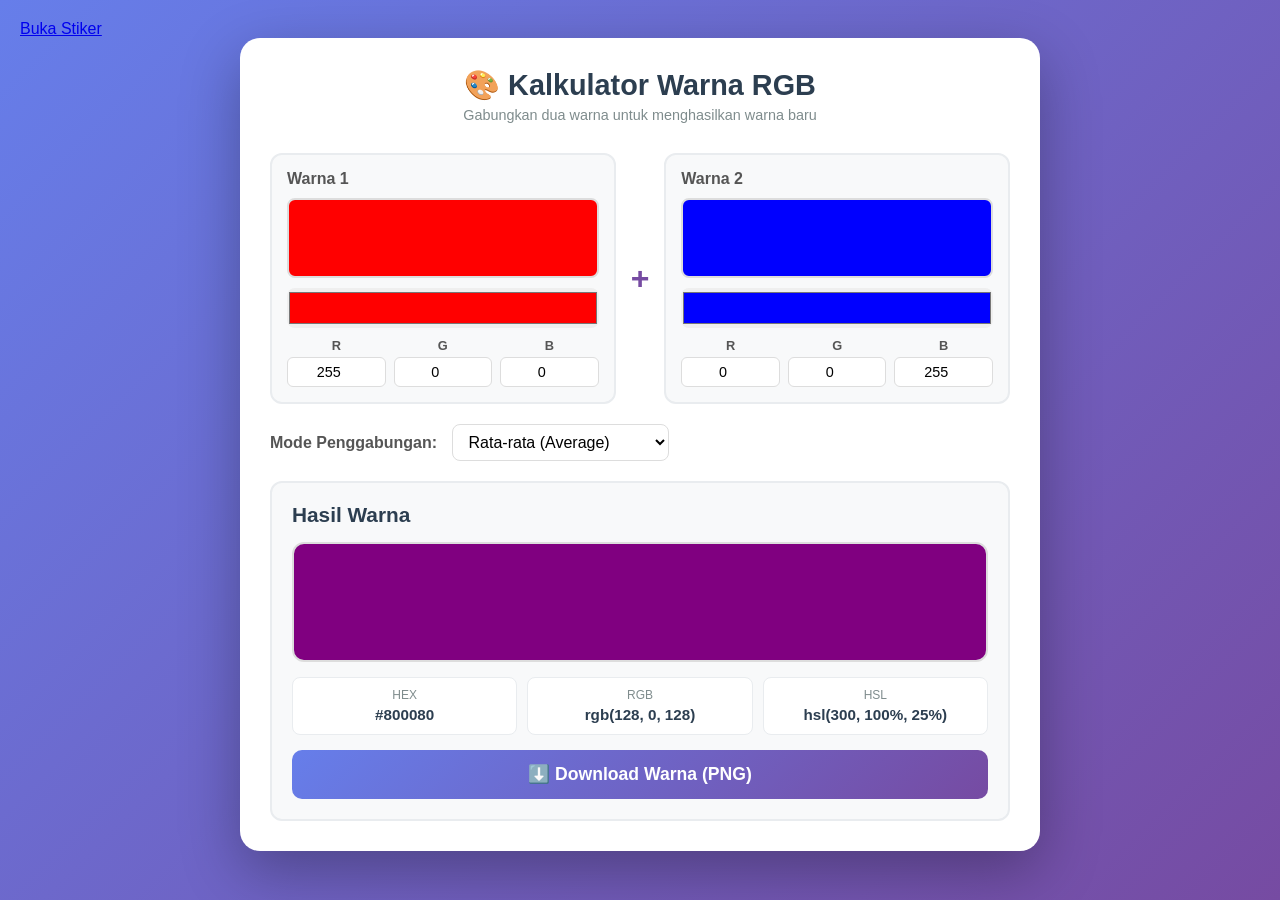
<file: index.html>
<!DOCTYPE html>
<html lang="id">
<head>
<meta charset="UTF-8">
<meta name="viewport" content="width=device-width, initial-scale=1.0">
<meta name="theme-color" content="#2c3e50">
<title>Kalkulator Warna RGB</title>
<link rel="manifest" href="manifest.json">
<link rel="apple-touch-icon" href="icon-192.png">
<link rel="stylesheet" href="style.css">
<a href="stiker.html">Buka Stiker</a>
</head>
<body>
<div class="container">
  <header>
    <h1>🎨 Kalkulator Warna RGB</h1>
    <p class="subtitle">Gabungkan dua warna untuk menghasilkan warna baru</p>
  </header>

  <div class="color-inputs">
    <div class="color-box">
      <label>Warna 1</label>
      <div class="color-preview" id="preview1" style="background:#ff0000"></div>
      <input type="color" id="color1" value="#ff0000">
      <div class="rgb-inputs">
        <div><label>R</label><input type="number" id="r1" min="0" max="255" value="255"></div>
        <div><label>G</label><input type="number" id="g1" min="0" max="255" value="0"></div>
        <div><label>B</label><input type="number" id="b1" min="0" max="255" value="0"></div>
      </div>
    </div>

    <div class="plus">+</div>

    <div class="color-box">
      <label>Warna 2</label>
      <div class="color-preview" id="preview2" style="background:#0000ff"></div>
      <input type="color" id="color2" value="#0000ff">
      <div class="rgb-inputs">
        <div><label>R</label><input type="number" id="r2" min="0" max="255" value="0"></div>
        <div><label>G</label><input type="number" id="g2" min="0" max="255" value="0"></div>
        <div><label>B</label><input type="number" id="b2" min="0" max="255" value="255"></div>
      </div>
    </div>
  </div>

  <div class="mode-selector">
    <label>Mode Penggabungan:</label>
    <select id="mode">
      <option value="add">Penjumlahan (Add)</option>
      <option value="average" selected>Rata-rata (Average)</option>
      <option value="multiply">Perkalian (Multiply)</option>
      <option value="screen">Screen</option>
      <option value="subtract">Pengurangan (Subtract)</option>
      <option value="difference">Difference</option>
    </select>
  </div>

  <div class="result-section">
    <h2>Hasil Warna</h2>
    <div class="result-preview" id="resultPreview"></div>
    <div class="result-info">
      <div class="info-item">
        <span>HEX</span>
        <strong id="resultHex">#800080</strong>
      </div>
      <div class="info-item">
        <span>RGB</span>
        <strong id="resultRgb">rgb(128, 0, 128)</strong>
      </div>
      <div class="info-item">
        <span>HSL</span>
        <strong id="resultHsl">hsl(300, 100%, 25%)</strong>
      </div>
    </div>
    <button id="downloadBtn" class="download-btn">⬇️ Download Warna (PNG)</button>
  </div>
</div>
<script src="app.js"></script>
</body>
</html>
</file>
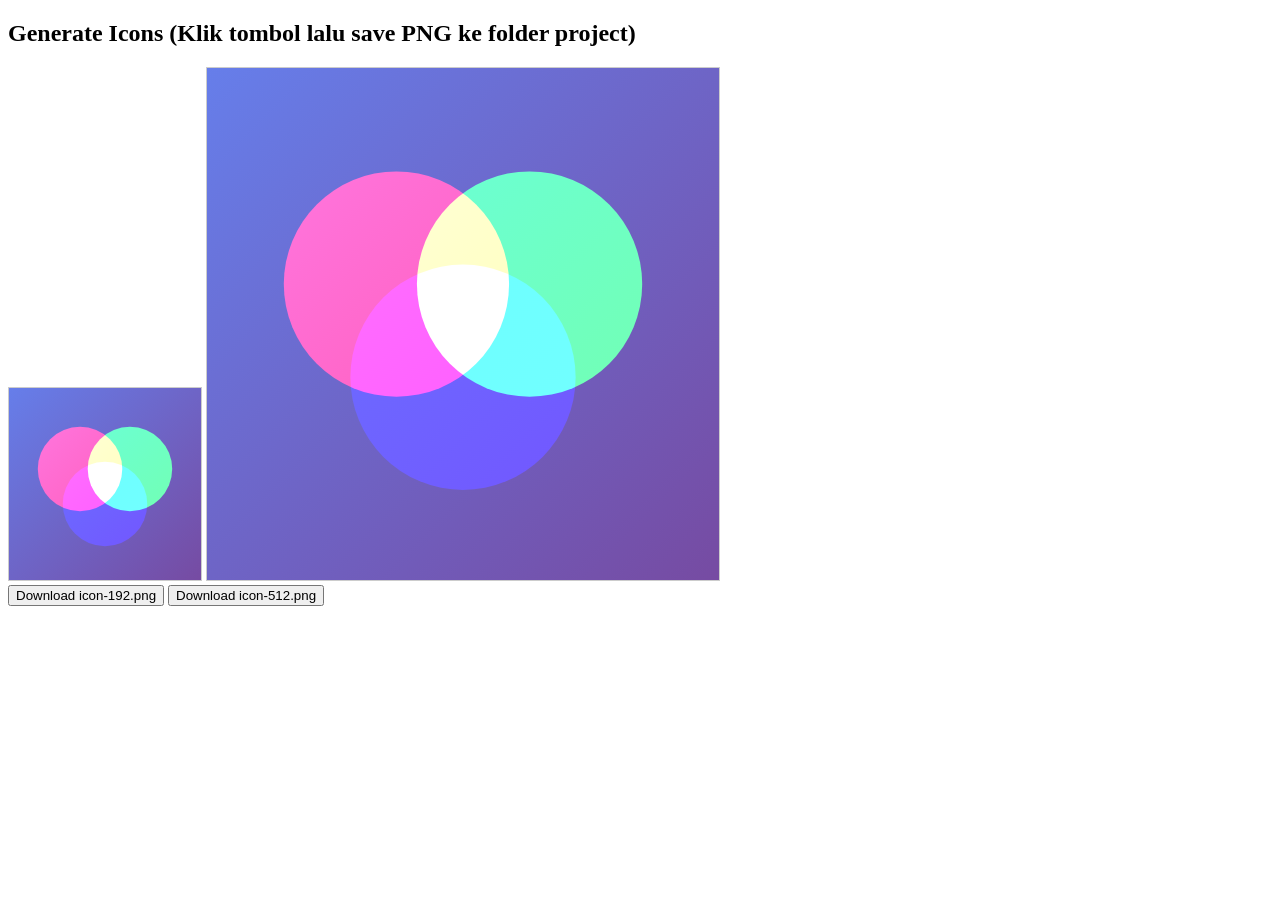
<file: generate-icon.html>
<!DOCTYPE html>
<html>
<head><meta charset="UTF-8"><title>Generate Icons</title></head>
<body>
<h2>Generate Icons (Klik tombol lalu save PNG ke folder project)</h2>
<canvas id="c192" width="192" height="192" style="border:1px solid #ccc"></canvas>
<canvas id="c512" width="512" height="512" style="border:1px solid #ccc"></canvas>
<br>
<button onclick="download(192)">Download icon-192.png</button>
<button onclick="download(512)">Download icon-512.png</button>

<script>
function drawIcon(canvas) {
  const ctx = canvas.getContext('2d');
  const s = canvas.width;

  // Background gradient
  const grad = ctx.createLinearGradient(0, 0, s, s);
  grad.addColorStop(0, '#667eea');
  grad.addColorStop(1, '#764ba2');
  ctx.fillStyle = grad;
  ctx.fillRect(0, 0, s, s);

  // Rounded color circles (simbol RGB blend)
  const r = s * 0.22;
  const cx = s / 2, cy = s / 2;
  const offset = s * 0.13;

  ctx.globalCompositeOperation = 'screen';

  ctx.fillStyle = '#ff0000';
  ctx.beginPath();
  ctx.arc(cx - offset, cy - offset * 0.6, r, 0, Math.PI * 2);
  ctx.fill();

  ctx.fillStyle = '#00ff00';
  ctx.beginPath();
  ctx.arc(cx + offset, cy - offset * 0.6, r, 0, Math.PI * 2);
  ctx.fill();

  ctx.fillStyle = '#0000ff';
  ctx.beginPath();
  ctx.arc(cx, cy + offset * 0.8, r, 0, Math.PI * 2);
  ctx.fill();

  ctx.globalCompositeOperation = 'source-over';
}

function download(size) {
  const canvas = document.createElement('canvas');
  canvas.width = canvas.height = size;
  drawIcon(canvas);
  canvas.toBlob(blob => {
    const url = URL.createObjectURL(blob);
    const a = document.createElement('a');
    a.href = url;
    a.download = `icon-${size}.png`;
    a.click();
    URL.revokeObjectURL(url);
  });
}

drawIcon(document.getElementById('c192'));
drawIcon(document.getElementById('c512'));
</script>
</body>
</html>
</file>
<file: style.css>
* { margin: 0; padding: 0; box-sizing: border-box; }

body {
  font-family: -apple-system, BlinkMacSystemFont, 'Segoe UI', sans-serif;
  background: linear-gradient(135deg, #667eea 0%, #764ba2 100%);
  min-height: 100vh;
  padding: 20px;
  color: #333;
}

.container {
  max-width: 800px;
  margin: 0 auto;
  background: #fff;
  border-radius: 20px;
  padding: 30px;
  box-shadow: 0 20px 60px rgba(0,0,0,0.3);
}

header { text-align: center; margin-bottom: 30px; }
h1 { color: #2c3e50; font-size: 1.8em; }
.subtitle { color: #7f8c8d; margin-top: 5px; font-size: 0.9em; }

.color-inputs {
  display: flex;
  align-items: center;
  gap: 15px;
  margin-bottom: 20px;
  flex-wrap: wrap;
}

.color-box {
  flex: 1;
  min-width: 220px;
  background: #f8f9fa;
  padding: 15px;
  border-radius: 12px;
  border: 2px solid #e9ecef;
}

.color-box label {
  font-weight: 600;
  color: #555;
  display: block;
  margin-bottom: 10px;
}

.color-preview {
  height: 80px;
  border-radius: 8px;
  border: 2px solid #ddd;
  margin-bottom: 10px;
}

input[type="color"] {
  width: 100%;
  height: 40px;
  border: none;
  border-radius: 8px;
  cursor: pointer;
  margin-bottom: 10px;
}

.rgb-inputs {
  display: grid;
  grid-template-columns: 1fr 1fr 1fr;
  gap: 8px;
}

.rgb-inputs > div {
  display: flex;
  flex-direction: column;
}

.rgb-inputs label {
  font-size: 0.8em;
  text-align: center;
  margin-bottom: 4px;
}

.rgb-inputs input {
  padding: 6px;
  border: 1px solid #ddd;
  border-radius: 6px;
  text-align: center;
  font-size: 0.9em;
}

.plus {
  font-size: 2em;
  font-weight: bold;
  color: #764ba2;
  align-self: center;
}

.mode-selector {
  margin-bottom: 20px;
}

.mode-selector label {
  font-weight: 600;
  margin-right: 10px;
  color: #555;
}

.mode-selector select {
  padding: 8px 12px;
  border-radius: 8px;
  border: 1px solid #ddd;
  font-size: 1em;
  background: #fff;
  cursor: pointer;
}

.result-section {
  background: #f8f9fa;
  padding: 20px;
  border-radius: 12px;
  border: 2px solid #e9ecef;
}

.result-section h2 {
  color: #2c3e50;
  margin-bottom: 15px;
  font-size: 1.3em;
}

.result-preview {
  height: 120px;
  border-radius: 12px;
  margin-bottom: 15px;
  border: 2px solid #ddd;
  transition: background 0.3s;
}

.result-info {
  display: grid;
  grid-template-columns: repeat(auto-fit, minmax(150px, 1fr));
  gap: 10px;
  margin-bottom: 15px;
}

.info-item {
  background: #fff;
  padding: 10px;
  border-radius: 8px;
  text-align: center;
  border: 1px solid #e9ecef;
}

.info-item span {
  display: block;
  font-size: 0.75em;
  color: #7f8c8d;
  text-transform: uppercase;
  margin-bottom: 4px;
}

.info-item strong {
  color: #2c3e50;
  font-size: 0.95em;
  word-break: break-all;
}

.download-btn {
  width: 100%;
  padding: 14px;
  background: linear-gradient(135deg, #667eea, #764ba2);
  color: #fff;
  border: none;
  border-radius: 10px;
  font-size: 1.1em;
  font-weight: 600;
  cursor: pointer;
  transition: transform 0.2s, box-shadow 0.2s;
}

.download-btn:hover {
  transform: translateY(-2px);
  box-shadow: 0 10px 20px rgba(102,126,234,0.4);
}

.download-btn:active { transform: translateY(0); }

@media (max-width: 600px) {
  .container { padding: 20px; }
  h1 { font-size: 1.4em; }
  .plus { font-size: 1.5em; }
}
</file>
